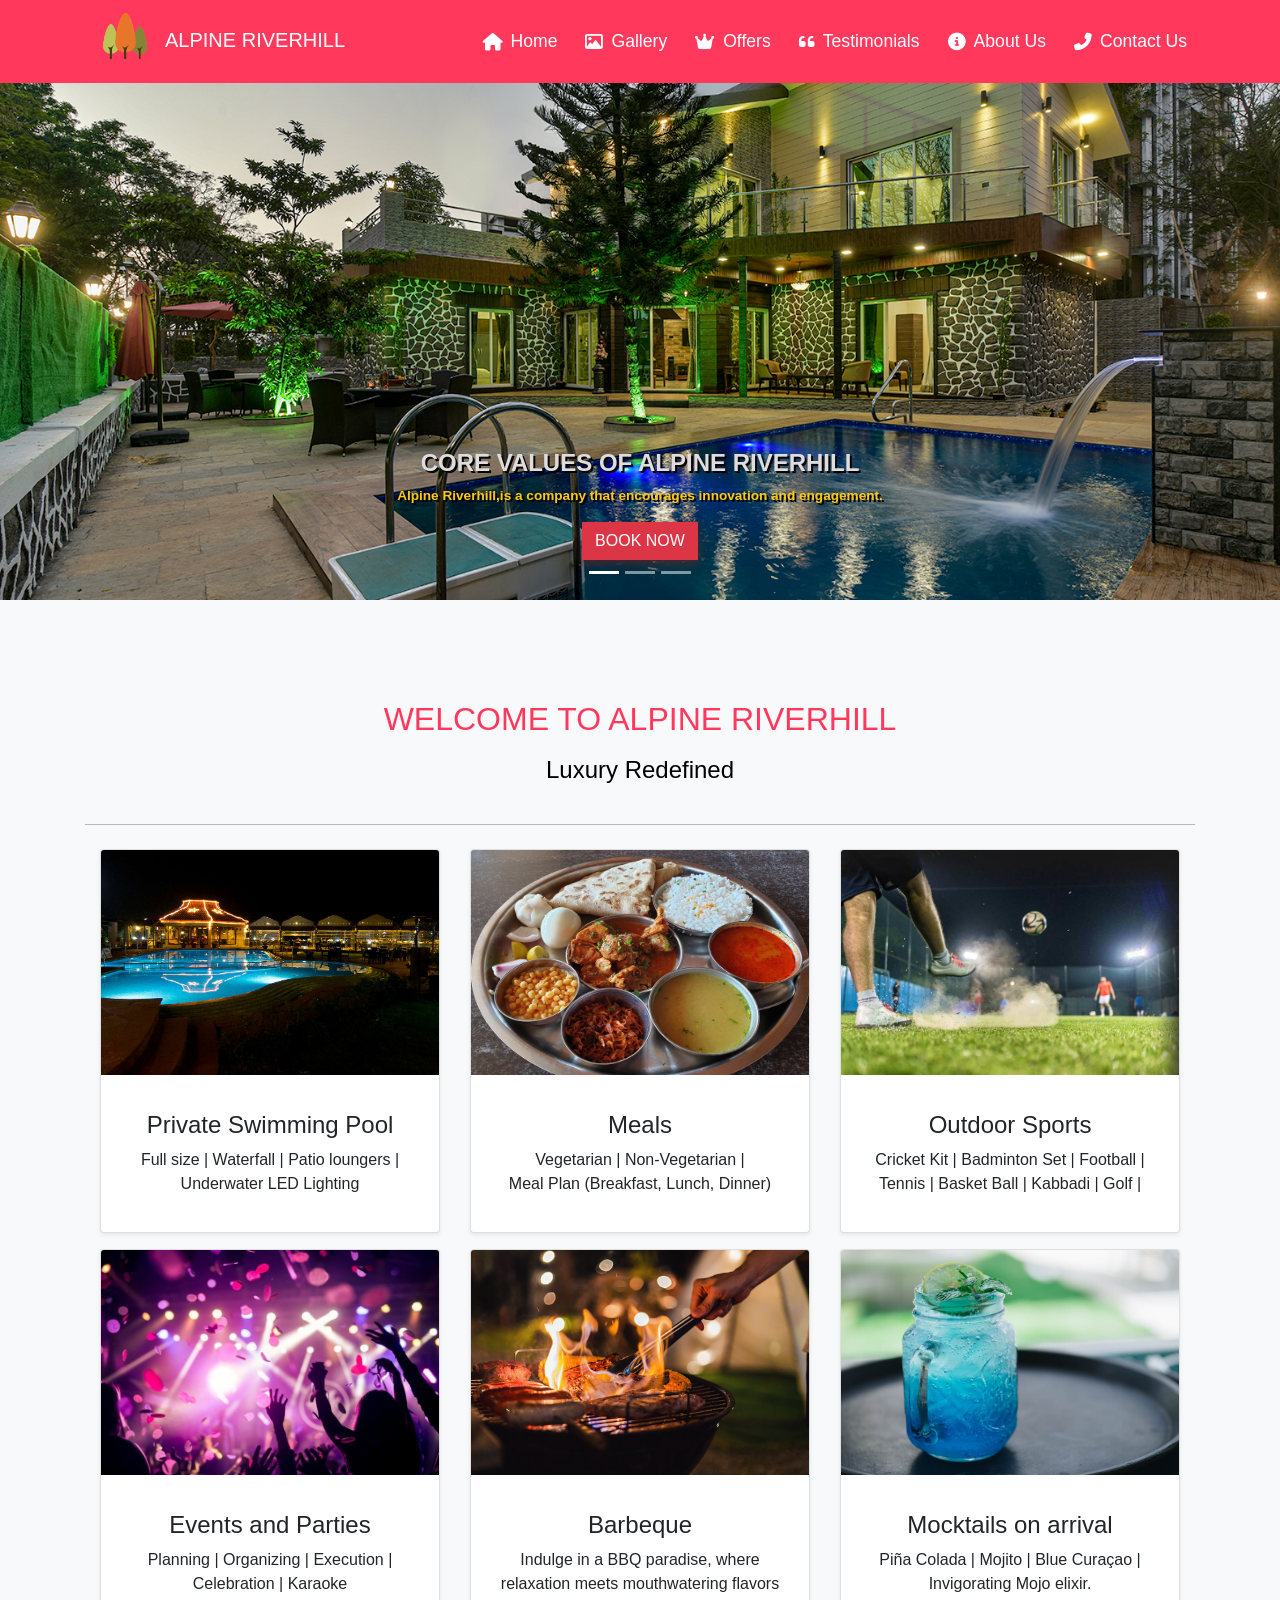
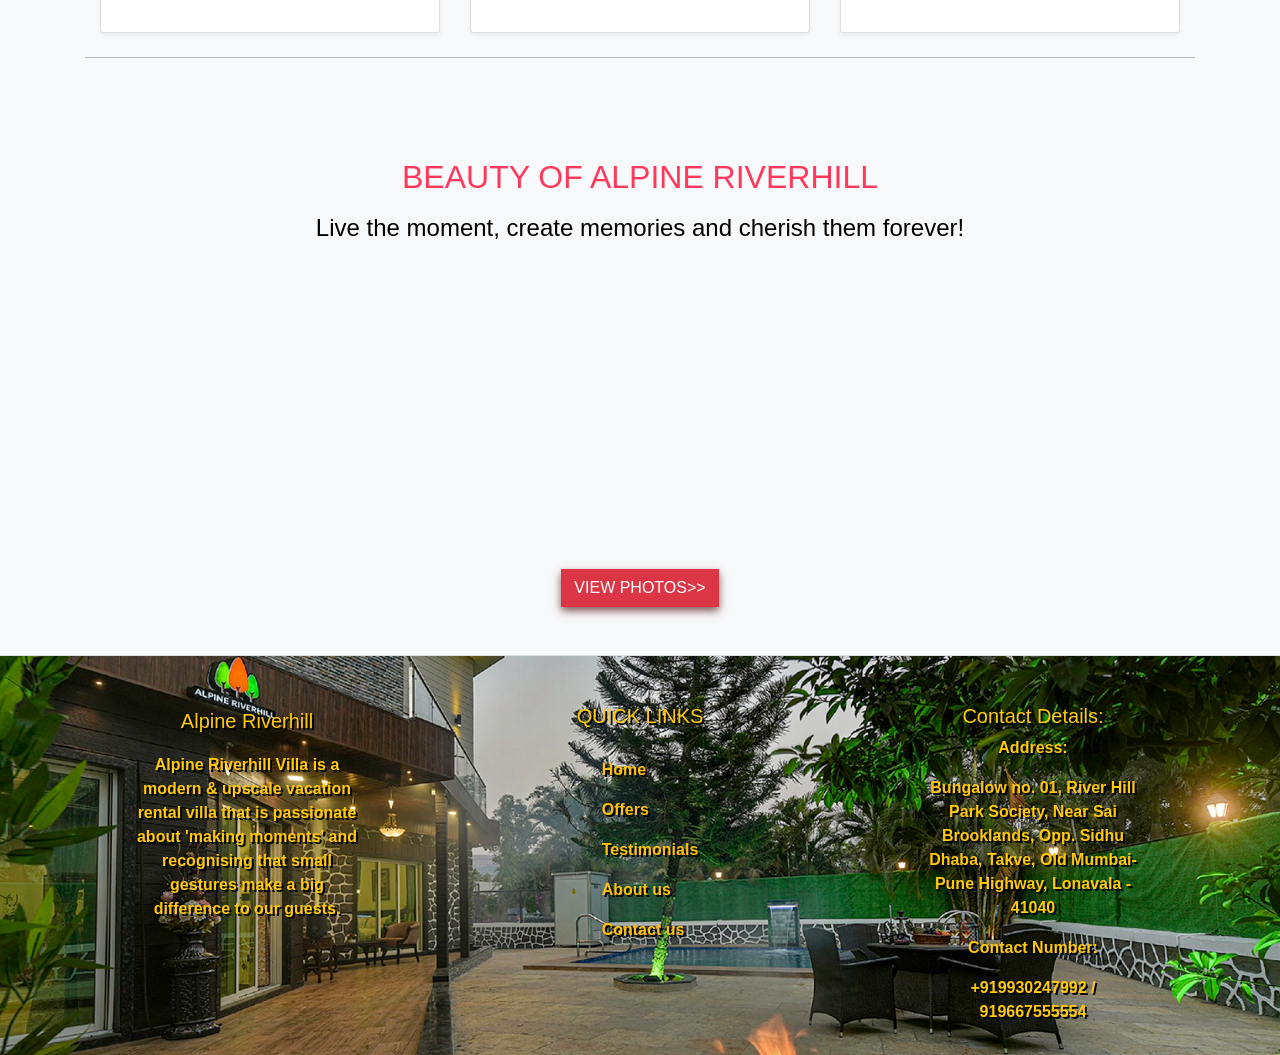
<file: Hertzsoft/html pages/index.html>
<!DOCTYPE html>
<html lang="en">
<head>
    <meta charset="UTF-8">
    <meta http-equiv="X-UA-Compatible" content="IE=edge">
    <meta name="viewport" content="width=device-width, initial-scale=1.0">
    <title>Alpine Riverhill - 6 Bedroom Luxary Villa</title>
    <link rel="shortcut icon" href="../assets/main-logo.png" type="image/x-icon">
    <link rel="stylesheet" href="https://cdnjs.cloudflare.com/ajax/libs/font-awesome/6.4.0/css/all.min.css" integrity="sha512-iecdLmaskl7CVkqkXNQ/ZH/XLlvWZOJyj7Yy7tcenmpD1ypASozpmT/E0iPtmFIB46ZmdtAc9eNBvH0H/ZpiBw==" crossorigin="anonymous" referrerpolicy="no-referrer" />
    <link href="https://cdn.jsdelivr.net/npm/bootstrap@5.3.0/dist/css/bootstrap.min.css" rel="stylesheet" integrity="sha384-9ndCyUaIbzAi2FUVXJi0CjmCapSmO7SnpJef0486qhLnuZ2cdeRhO02iuK6FUUVM" crossorigin="anonymous">
    <link rel="stylesheet" href="https://stackpath.bootstrapcdn.com/bootstrap/4.5.2/css/bootstrap.min.css">
    <link rel="stylesheet" href="../css pages/style.css">
</head>
<body style="display: flex; flex-direction: column;"
class="d-flex h-100 text-center text-bg-light">
    <nav class="navbar navbar-expand-lg bg-body-danger fixed-top" id="navbar">
        <div class="container">
            <a style = "color: white;" class="navbar-brand " href="index.html"><img width = 80px src="../assets/main-logo.png" alt="main-logo">ALPINE RIVERHILL</a>
          <button class="navbar-toggler" type="button" data-bs-toggle="collapse" data-bs-target="#navbarNav" aria-controls="navbarNav" aria-expanded="false" aria-label="Toggle navigation">
            <span  class="navbar-toggler-icon"><i style = "color:white;" class="fa-solid fa-bars"></i></span>
          </button>
          <div class="collapse navbar-collapse" id="navbarNav">
            <ul class="navbar-nav ">
                <li  class="nav-item">
                <i style = "color: white;" class="fa-solid fa-house"></i>
                <a style = "color: white;" class="nav-link active " aria-current="page" href="index.html">Home</a>
              </li>
              <li class="nav-item">
                <i style = "color: white;" class="fa-regular fa-image"></i>
                <a style = "color: white;" class="nav-link active " aria-current="page" href="photo.html">Gallery</a>
              </li>
              <li class="nav-item">
                <i style = "color: white;" class="fa-solid fa-crown"></i>
                <a style = "color: white;" class="nav-link active"  href="offers.html">Offers</a>
              </li>
              <li class="nav-item">
                <i style = "color: white;" class="fa-solid fa-quote-left"></i>
                <a style = "color: white;" class="nav-link active"  href="testimonial.html">Testimonials</a>
              </li>
              <li class="nav-item">
                <i style = "color: white;" class="fa-solid fa-circle-info"></i>
                <a style = "color: white;" class="nav-link active"  href="about.html">About Us</a>
              </li>
              <li class="nav-item">
                <i style = "color: white;" class="fa-solid fa-phone-flip"></i>
                <a style = "color: white;" class="nav-link active"  href="contact.html">Contact Us</a>
              </li>
            </ul>
          </div>
        </div>
      </nav>
      <main>
        <section>
          <div class="wrapper">
            <div id="carousel-slider" class="carousel slide carousel-fade" data-ride="carousel" data-interval="2000">
                <!--Indicators-->
                <ol class="carousel-indicators">
                  <li data-target="#carousel-slider" data-slide-to="0" class="active"></li>
                  <li data-target="#carousel-slider" data-slide-to="1"></li>
                  <li data-target="#carousel-slider" data-slide-to="2"></li>
                </ol>
                <!--Indicators-->
                <!--Slides-->
                <div class="carousel-inner" role="listbox">
                  <!--First slide-->
                  <div class="carousel-item active">
                    <img class="d-block w-100" src="../assets/asset1.jpg" alt="First slide">
                    <div class="carousel-caption">
                        <div class="caption-content">
                            <h4 style = "color:rgb(225, 220, 220); text-shadow: 2px 2px rgb(5, 5, 5);font-weight:600;">CORE VALUES OF ALPINE RIVERHILL</h4>
                            <p
                            style="font-size: 0.85rem; font-weight: 700; color: #ffc908; text-shadow: 2px 2px black;"
                            class="lead"
                            >
                            Alpine Riverhill,is a company that encourages innovation and engagement.
                            </p>
                            <a href="contact.html" class="btn btn-danger btn-rectangular btn-shadow rounded-0">
                               BOOK NOW
                              </a>
                          </div>
                    </div>
                  </div>
                  <!--/First slide-->
                  <!--Second slide-->
                  <div class="carousel-item">
                    <img class="d-block w-100" src="../assets/asset2.jpg" alt="second slide">
                    <div class="carousel-caption">
                        <div class="caption-content">
                            <h4 style = "color:rgb(225, 220, 220); text-shadow: 2px 2px rgb(5, 5, 5);font-weight:700;">Minimizing Waste</h4>
                            <p
                            style="font-size: 0.85rem; font-weight: 600; color: #ffc908; text-shadow: 2px 2px black;"
                            class="lead"
                            >
                            At Alpine Riverhill, we constantly endeavour to adopt practices that reduce wastage<br>by dispensing with non-value-added activities.
                            </p>
                            <a href="contact.html" class="btn btn-danger btn-rectangular btn-shadow rounded-0">
                                BOOK NOW
                               </a>
                          </div>
                    </div>
                  </div>
                  <!--/Second slide-->
                  <!--Third slide-->
                  <div class="carousel-item">
                    <img class="d-block w-100" src="../assets/asset3.jpg" alt="Third slide">
                    <div class="carousel-caption">
                        <div class="caption-content">
                            <h4 style = "color:rgb(225, 220, 220); text-shadow: 2px 2px rgb(5, 5, 5);font-weight:600;">Honesty and Integrity</h3>
                            <p
                            style="font-size: 0.85rem; font-weight: 700; color: #ffc908; text-shadow: 2px 2px black;"
                            class="lead"
                            >
                            We always maintain the highest standards of fairness and transparency<br>in all our dealings.
                            </p>
                            <a href="contact.html" class="btn btn-danger btn-rectangular btn-shadow rounded-0">
                                BOOK NOW
                               </a>
                          </div>
                    </div>
                  </div>
                  <!--/Third slide-->
                </div>
              </div>
          </div>
              
        </section>
        <div class="container">
            <div  class="welcome-text">
                <h2>WELCOME TO ALPINE RIVERHILL</h2>
                <h3 id = "black">Luxury Redefined</h3>
              </div>
              <hr class="my-4">
              <div  class="second-carousel">
                <div class="container">
                <div class="row row-cols-1 row-cols-sm-2 row-cols-md-3 g-3">
                    <div class="col">
                      <div class="card shadow-sm">
                        <img  class="bd-placeholder-img card-img-top" width="100%" height="225" src="../assets/card-asset1.jpg" alt="swimming pool">
                        <div class="card-body">
                          <p class="card-text"><h4>Private Swimming Pool</h4>Full size | Waterfall | Patio loungers | Underwater LED Lighting</p>
                          <div class="d-flex justify-content-between align-items-center">
                          </div>
                        </div>
                      </div>
                    </div>
                    <div class="col">
                      <div class="card shadow-sm">
                        <img  class="bd-placeholder-img card-img-top" width="100%" height="225" src="../assets/card-asset2.jpg" alt="Meal">
                        <div class="card-body">
                          <p class="card-text"><h4>Meals</h4>Vegetarian | Non-Vegetarian |<br> Meal Plan (Breakfast, Lunch, Dinner)</p>
                          <div class="d-flex justify-content-between align-items-center">
                          </div>
                        </div>
                      </div>
                    </div>
                    <div class="col">
                      <div class="card shadow-sm">
                        <img  class="bd-placeholder-img card-img-top" width="100%" height="225" src="../assets/card-asset3.jpg"  alt="Sports">
                        <div class="card-body">
                          <p class="card-text"><h4>Outdoor Sports</h4>Cricket Kit | Badminton Set | Football | Tennis | Basket Ball | Kabbadi | Golf |</p>
                          <div class="d-flex justify-content-between align-items-center">
                          </div>
                        </div>
                      </div>
                    </div>
                    <div class="col">
                      <div class="card shadow-sm">
                        <img  class="bd-placeholder-img card-img-top" width="100%" height="225" src="../assets/card-asset4.jpg" alt="Parties">
                        <div class="card-body">
                          <p class="card-text"><h4>Events and Parties</h4>Planning | Organizing | Execution | Celebration | Karaoke </p>
                          <div class="d-flex justify-content-between align-items-center">
                          </div>
                        </div>
                      </div>
                    </div>
                    <div class="col">
                      <div class="card shadow-sm">
                        <img  class="bd-placeholder-img card-img-top" width="100%" height="225" src="../assets/card-asset5.jpg" alt="Barbeque">
                        <div class="card-body">
                          <p class="card-text"><h4>Barbeque</h4>Indulge in a BBQ paradise, where relaxation meets mouthwatering flavors</p>
                          <div class="d-flex justify-content-between align-items-center">
                          </div>
                        </div>
                      </div>
                    </div>
            
                    
                    <div class="col">
                      <div class="card shadow-sm">
                        <img  class="bd-placeholder-img card-img-top" width="100%" height="225" src="../assets/card-asset6.jpg" alt="Mocktails">
                        <div class="card-body">
                          <p class="card-text"><h4>Mocktails on arrival</h4>Piña Colada | Mojito | Blue Curaçao | Invigorating Mojo elixir.</p>
                          <div class="d-flex justify-content-between align-items-center">
                          </div>
                        </div>
                      </div>
                    </div>
                  </div>
                </div>
              </div>
              <hr class="my-4">
              <div  class="welcome-text">
                <h2>BEAUTY OF ALPINE RIVERHILL</h2>
                <h3 id = "black">Live the moment, create memories and cherish them forever!</h3>
                </div>
      
              <div class="container">
                <div class="row justify-content-center align-items-center mb-3">
                  <div class="col-sm-6 col-md-6 col-lg-6 custom-column">
                    <div class="embed-responsive embed-responsive-16by9">
                      <iframe class="embed-responsive-item custom-iframe" src="https://www.youtube.com/embed/SEadiIzqr_E" allowfullscreen></iframe>
                    </div>
                  </div>
                </div>
              </div>
            
            <a href="photo.html" class="btn btn-danger btn-rectangular btn-shadow rounded-0">
                VIEW PHOTOS>>
              </a>
              
        </div>
      </main>
      <footer class="row row-cols-1 row-cols-sm-2 row-cols-md-5 py-5 my-5 border-top">
        <div  style = "
        text-align: center;" class="col mb-3">
          <h5 style="margin-bottom: 20px; margin-top: 5px;" >Alpine Riverhill</h5>
          <p class="text-body-warning">Alpine Riverhill Villa is a modern & upscale vacation rental villa that is passionate about 'making moments' and recognising that small gestures make a big difference to our guests.</p>
        </div>
        <div  style = "display: flex;
        flex-direction: column; align-items:center;" class="col mb-3">
          <h5 style = "margin-bottom: 10px; margin-bottom: 30px;">QUICK LINKS</h5>
          <ul class="nav flex-column">
            <li  class="nav-item mb-3"><a href="index.html" class="nav-link p-0 text-warning link-light">Home</a></li>
            <li class="nav-item mb-3"><a href="offers.html" class="nav-link p-0 text-warning link-light">Offers</a></li>
            <li class="nav-item mb-3"><a href="testimonial.html" class="nav-link p-0 text-warning link-light">Testimonials</a></li>
            <li class="nav-item mb-3"><a href="about.html" class="nav-link p-0 text-warning link-light">About us</a></li>
            <li class="nav-item mb-3"><a href="contact.html" class="nav-link p-0 text-warning link-light">Contact us</a></li>
          </ul>
        </div>
    
        <div  style = "text-align: center;"class="col mb-3">
          <h5>Contact Details:</h5>
          <p>Address:</p>
          <p>Bungalow no. 01, River Hill Park Society, Near Sai Brooklands, Opp. Sidhu Dhaba, Takve, Old Mumbai-Pune Highway, Lonavala - 41040</p>
          <p>Contact Number:</p>
          <p><a style = "text-decoration: none; color: #ffc908;"href="tel:+917775094468">+919930247992 </a><a style = "text-decoration: none; color: #ffc908;"href="tel:+917775094468">/ 919667555554</a></p>
        </div>
        </footer>
    <script src="https://cdn.jsdelivr.net/npm/bootstrap@5.3.0/dist/js/bootstrap.bundle.min.js" integrity="sha384-geWF76RCwLtnZ8qwWowPQNguL3RmwHVBC9FhGdlKrxdiJJigb/j/68SIy3Te4Bkz" crossorigin="anonymous"></script>
    <script src="https://code.jquery.com/jquery-3.5.1.slim.min.js"></script>
    <script src="https://stackpath.bootstrapcdn.com/bootstrap/4.5.2/js/bootstrap.min.js"></script>
    <script src="../some js/nav.js"></script>
    <script src="https://cdnjs.cloudflare.com/ajax/libs/jquery/3.3.1/jquery.min.js"></script>
    <script src="https://cdnjs.cloudflare.com/ajax/libs/popper.js/1.14.0/umd/popper.min.js"></script>
    <script src="https://stackpath.bootstrapcdn.com/bootstrap/4.1.0/js/bootstrap.min.js"></script>
    </body>
</html>
</file>
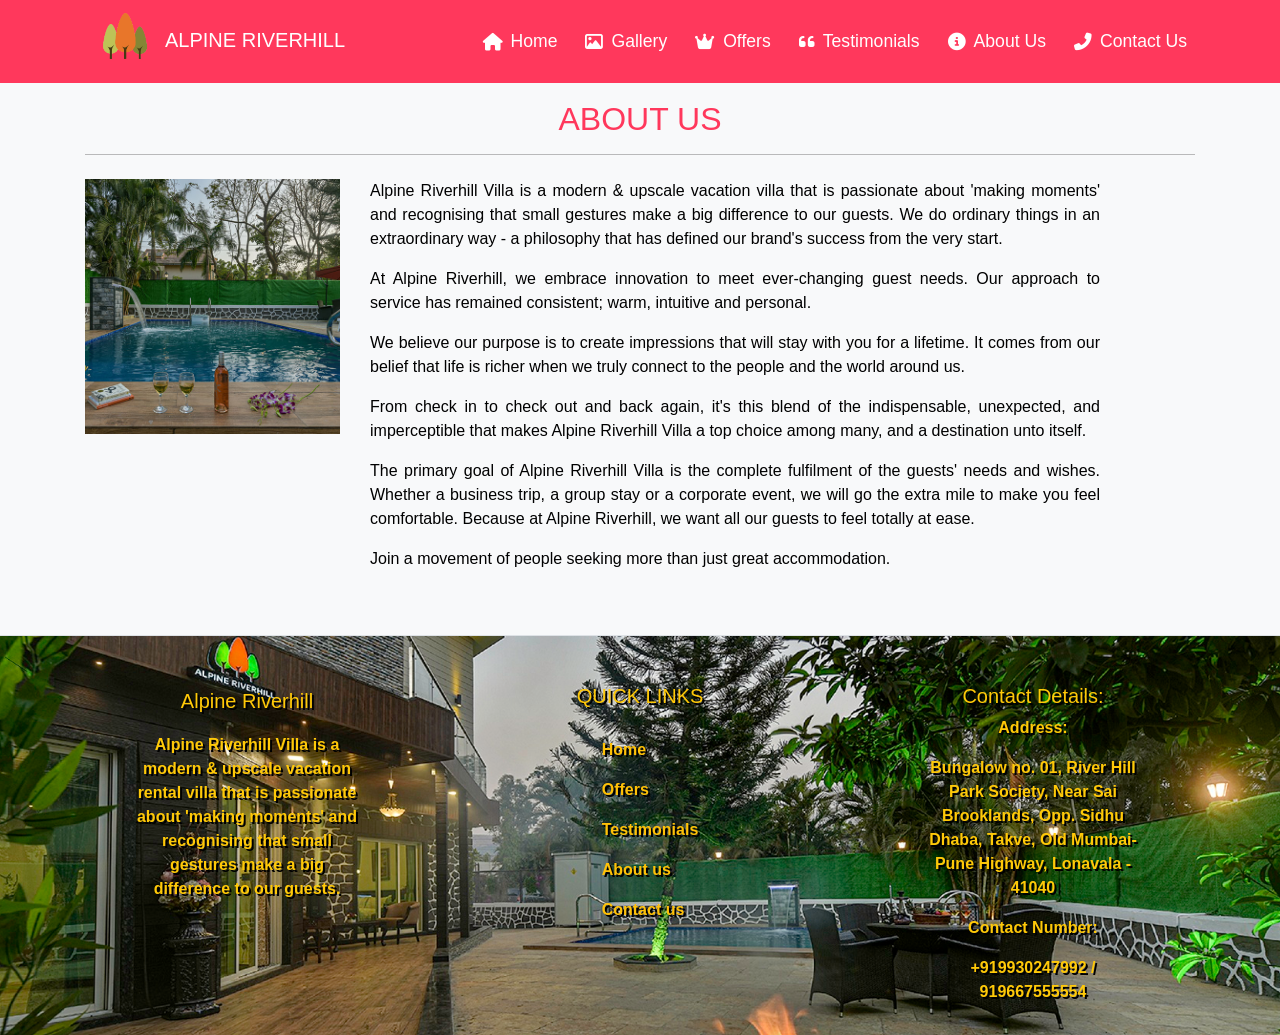
<file: Hertzsoft/html pages/about.html>
<!DOCTYPE html>
<html lang="en">
<head>
    <meta charset="UTF-8">
    <meta http-equiv="X-UA-Compatible" content="IE=edge">
    <meta name="viewport" content="width=device-width, initial-scale=1.0">
    <title>About: Alpine Riverhill - Luxary Villa</title>
    <link rel="shortcut icon" href="../assets/main-logo.png" type="image/x-icon">
    <link rel="stylesheet" href="https://cdnjs.cloudflare.com/ajax/libs/font-awesome/6.4.0/css/all.min.css" integrity="sha512-iecdLmaskl7CVkqkXNQ/ZH/XLlvWZOJyj7Yy7tcenmpD1ypASozpmT/E0iPtmFIB46ZmdtAc9eNBvH0H/ZpiBw==" crossorigin="anonymous" referrerpolicy="no-referrer" />
    <link href="https://cdn.jsdelivr.net/npm/bootstrap@5.3.0/dist/css/bootstrap.min.css" rel="stylesheet" integrity="sha384-9ndCyUaIbzAi2FUVXJi0CjmCapSmO7SnpJef0486qhLnuZ2cdeRhO02iuK6FUUVM" crossorigin="anonymous">
    <link rel="stylesheet" href="https://stackpath.bootstrapcdn.com/bootstrap/4.5.2/css/bootstrap.min.css">
    <link rel="stylesheet" href="../css pages/style.css">
</head>
<body style="display: flex; flex-direction: column;"
class="d-flex h-100 text-center text-bg-light">
    <nav class="navbar navbar-expand-lg bg-body-danger fixed-top" id="navbar">
        <div class="container">
            <a style = "color: white;" class="navbar-brand " href="index.html"><img width = 80px src="../assets/main-logo.png" alt="">ALPINE RIVERHILL</a>
          <button class="navbar-toggler" type="button" data-bs-toggle="collapse" data-bs-target="#navbarNav" aria-controls="navbarNav" aria-expanded="false" aria-label="Toggle navigation">
            <span  class="navbar-toggler-icon"><i style = "color:white;" class="fa-solid fa-bars"></i></span>
          </button>
          <div class="collapse navbar-collapse" id="navbarNav">
            <ul class="navbar-nav ">
                <li  class="nav-item">
                <i style = "color: white;" class="fa-solid fa-house"></i>
                <a style = "color: white;" class="nav-link active " aria-current="page" href="index.html">Home</a>
              </li>
              <li class="nav-item">
                <i style = "color: white;" class="fa-regular fa-image"></i>
                <a style = "color: white;" class="nav-link active " aria-current="page" href="photo.html">Gallery</a>
              </li>
              <li class="nav-item">
                <i style = "color: white;" class="fa-solid fa-crown"></i>
                <a style = "color: white;" class="nav-link active"  href="offers.html">Offers</a>
              </li>
              <li class="nav-item">
                <i style = "color: white;" class="fa-solid fa-quote-left"></i>
                <a style = "color: white;" class="nav-link active"  href="testimonial.html">Testimonials</a>
              </li>
              <li class="nav-item">
                <i style = "color: white;" class="fa-solid fa-circle-info"></i>
                <a style = "color: white;" class="nav-link active"  href="about.html">About Us</a>
              </li>
              <li class="nav-item">
                <i style = "color: white;" class="fa-solid fa-phone-flip"></i>
                <a style = "color: white;" class="nav-link active"  href="contact.html">Contact Us</a>
              </li>
            </ul>
          </div>
        </div>
      </nav>
      <main>

        <div class="container">
            <div style="height:30px;" class="welcome-text">
                <h2>ABOUT US</h2>
              </div>
              <hr class="my-4">
            <div class="row">
              <div class="col-md-6 col-lg-3">
                <img src="../assets/about.jpg" alt="Image" class="img-fluid">
              </div>
              <div class="col-md-8 text-justify">
                
                <p class="text-indent">Alpine Riverhill Villa is a modern & upscale vacation villa that is passionate about 'making moments' and recognising that small gestures make a big difference to our guests. We do ordinary things in an extraordinary way - a philosophy that has defined our brand's success from the very start.</p>
                <p class="text-indent">At Alpine Riverhill, we embrace innovation to meet ever-changing guest needs. Our approach to service has remained consistent; warm, intuitive and personal.</p>
                <p class="text-indent">We believe our purpose is to create impressions that will stay with you for a lifetime. It comes from our belief that life is richer when we truly connect to the people and the world around us.</p>
                <p class="text-indent">From check in to check out and back again, it's this blend of the indispensable, unexpected, and imperceptible that makes Alpine Riverhill Villa a top choice among many, and a destination unto itself.</p>
                <p class="text-indent">The primary goal of Alpine Riverhill Villa is the complete fulfilment of the guests' needs and wishes. Whether a business trip, a group stay or a corporate event, we will go the extra mile to make you feel comfortable. Because at Alpine Riverhill, we want all our guests to feel totally at ease.</p>
                <p class="text-indent">Join a movement of people seeking more than just great accommodation.</p>
              </div>
            </div>
          </div>
          
      </main>
      <footer class="row row-cols-1 row-cols-sm-2 row-cols-md-5 py-5 my-5 border-top">
        <div  style = "
        text-align: center;" class="col mb-3">
          <h5 style="margin-bottom: 20px; margin-top: 5px;" >Alpine Riverhill</h5>
          <p class="text-body-warning">Alpine Riverhill Villa is a modern & upscale vacation rental villa that is passionate about 'making moments' and recognising that small gestures make a big difference to our guests.</p>
        </div>
        <div  style = "display: flex;
        flex-direction: column; align-items:center;" class="col mb-3">
          <h5 style = "margin-bottom: 10px; margin-bottom: 30px;">QUICK LINKS</h5>
          <ul class="nav flex-column">
            <li  class="nav-item mb-3"><a href="index.html" class="nav-link p-0 text-warning link-light">Home</a></li>
            <li class="nav-item mb-3"><a href="offers.html" class="nav-link p-0 text-warning link-light">Offers</a></li>
            <li class="nav-item mb-3"><a href="testimonial.html" class="nav-link p-0 text-warning link-light">Testimonials</a></li>
            <li class="nav-item mb-3"><a href="about.html" class="nav-link p-0 text-warning link-light">About us</a></li>
            <li class="nav-item mb-3"><a href="contact.html" class="nav-link p-0 text-warning link-light">Contact us</a></li>
          </ul>
        </div>
    
        <div  style = "text-align: center;"class="col mb-3">
          <h5>Contact Details:</h5>
          <p>Address:</p>
          <p>Bungalow no. 01, River Hill Park Society, Near Sai Brooklands, Opp. Sidhu Dhaba, Takve, Old Mumbai-Pune Highway, Lonavala - 41040</p>
          <p>Contact Number:</p>
          <p><a style = "text-decoration: none; color: #ffc908;"href="tel:+917775094468">+919930247992 </a><a style = "text-decoration: none; color: #ffc908;"href="tel:+917775094468">/ 919667555554</a></p>
        </div>
        </footer>
    <script src="https://cdn.jsdelivr.net/npm/bootstrap@5.3.0/dist/js/bootstrap.bundle.min.js" integrity="sha384-geWF76RCwLtnZ8qwWowPQNguL3RmwHVBC9FhGdlKrxdiJJigb/j/68SIy3Te4Bkz" crossorigin="anonymous"></script>
    <script src="https://code.jquery.com/jquery-3.5.1.slim.min.js"></script>
    <script src="https://stackpath.bootstrapcdn.com/bootstrap/4.5.2/js/bootstrap.min.js"></script>
    <script src="../some js/nav.js"></script>
</body>
</html>
</file>
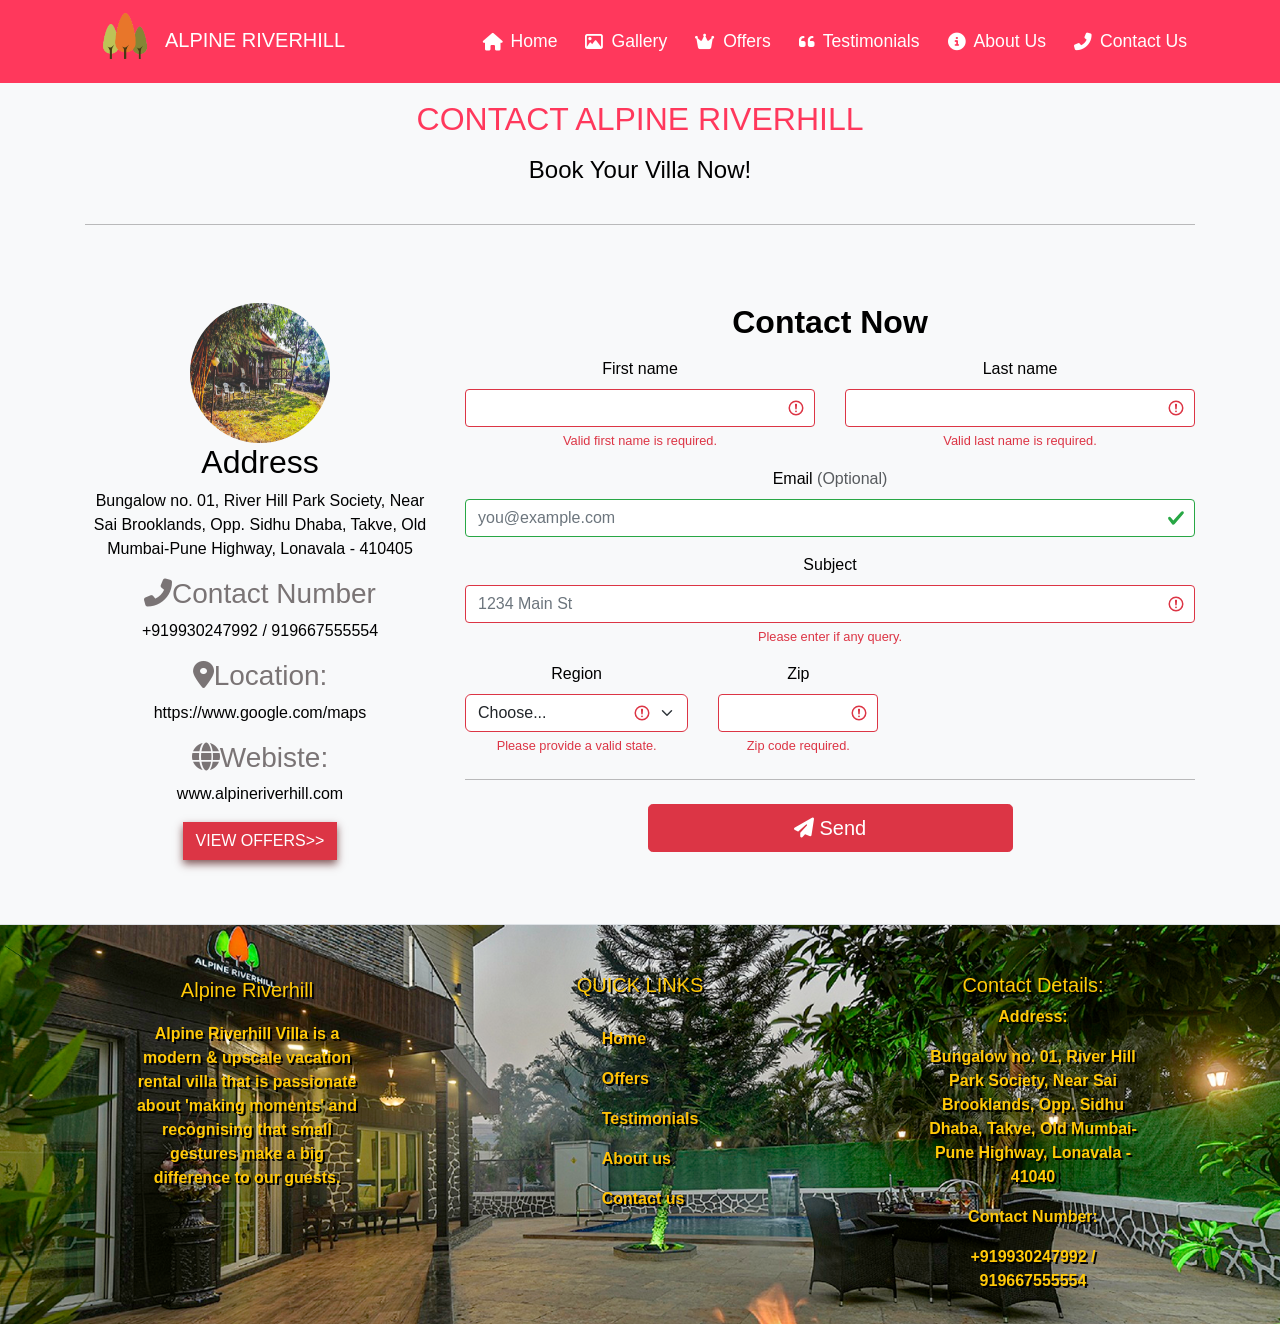
<file: Hertzsoft/html pages/contact.html>
<!DOCTYPE html>
<html lang="en">
<head>
    <meta charset="UTF-8">
    <meta http-equiv="X-UA-Compatible" content="IE=edge">
    <meta name="viewport" content="width=device-width, initial-scale=1.0">
    <title>Contact: Alpine Riverhill - Luxary Villa</title>
    <link rel="shortcut icon" href="../assets/main-logo.png" type="image/x-icon">
    <link rel="stylesheet" href="https://cdnjs.cloudflare.com/ajax/libs/font-awesome/6.4.0/css/all.min.css" integrity="sha512-iecdLmaskl7CVkqkXNQ/ZH/XLlvWZOJyj7Yy7tcenmpD1ypASozpmT/E0iPtmFIB46ZmdtAc9eNBvH0H/ZpiBw==" crossorigin="anonymous" referrerpolicy="no-referrer" />
    <link href="https://cdn.jsdelivr.net/npm/bootstrap@5.3.0/dist/css/bootstrap.min.css" rel="stylesheet" integrity="sha384-9ndCyUaIbzAi2FUVXJi0CjmCapSmO7SnpJef0486qhLnuZ2cdeRhO02iuK6FUUVM" crossorigin="anonymous">
    <link rel="stylesheet" href="https://stackpath.bootstrapcdn.com/bootstrap/4.5.2/css/bootstrap.min.css">
    <link rel="stylesheet" href="../css pages/style.css">
</head>
<body style="display: flex; flex-direction: column;"
class="d-flex h-100 text-center text-bg-light">
    <nav class="navbar navbar-expand-lg bg-body-danger fixed-top" id="navbar">
        <div class="container">
            <a style = "color: white;" class="navbar-brand " href="index.html"><img width = 80px src="../assets/main-logo.png" alt="main-logo">ALPINE RIVERHILL</a>
          <button class="navbar-toggler" type="button" data-bs-toggle="collapse" data-bs-target="#navbarNav" aria-controls="navbarNav" aria-expanded="false" aria-label="Toggle navigation">
            <span  class="navbar-toggler-icon"><i style = "color:white;" class="fa-solid fa-bars"></i></span>
          </button>
          <div class="collapse navbar-collapse" id="navbarNav">
            <ul class="navbar-nav ">
                <li  class="nav-item">
                <i style = "color: white;" class="fa-solid fa-house"></i>
                <a style = "color: white;" class="nav-link active " aria-current="page" href="index.html">Home</a>
              </li>
              <li class="nav-item">
                <i style = "color: white;" class="fa-regular fa-image"></i>
                <a style = "color: white;" class="nav-link active " aria-current="page" href="photo.html">Gallery</a>
              </li>
              <li class="nav-item">
                <i style = "color: white;" class="fa-solid fa-crown"></i>
                <a style = "color: white;" class="nav-link active"  href="offers.html">Offers</a>
              </li>
              <li class="nav-item">
                <i style = "color: white;" class="fa-solid fa-quote-left"></i>
                <a style = "color: white;" class="nav-link active"  href="testimonial.html">Testimonials</a>
              </li>
              <li class="nav-item">
                <i style = "color: white;" class="fa-solid fa-circle-info"></i>
                <a style = "color: white;" class="nav-link active"  href="about.html">About Us</a>
              </li>
              <li class="nav-item">
                <i style = "color: white;" class="fa-solid fa-phone-flip"></i>
                <a style = "color: white;" class="nav-link active"  href="contact.html">Contact Us</a>
              </li>
            </ul>
          </div>
        </div>
      </nav>
    <main>
        <div class="container">
            <div  class="welcome-text">
                <h2>CONTACT ALPINE RIVERHILL</h2>
                <h3 id = "black">Book Your Villa Now!</h3>
              </div>
              <hr class="my-4">
        <div style="margin-top: 30px;" class="row g-5">
            
            <div class="col-lg-4">
                <img class="bd-placeholder-img rounded-circle" width="140" height="140" src="../assets/contact-img.jpg" alt="contact-asset">
                <h2 class="fw-normal">Address</h2>
                <p>Bungalow no. 01, River Hill Park Society, Near Sai Brooklands, Opp. Sidhu Dhaba, Takve, Old Mumbai-Pune Highway, Lonavala - 410405</p>
               
                <h3 style ="color:#7a7475;"  class="fw-normal"><i class="fa-solid fa-phone-flip"></i>Contact Number</h3>
                <p><a style="text-decoration:none; color: black;" href="tel:+917775094468">+919930247992 </a><a style="text-decoration:none; color: black;" href="tel:+917775094468">/ 919667555554</a></p>
                <h3 style ="color:#7a7475;" class="fw-normal"><i class="fa-solid fa-location-dot"></i>Location:</h3>
                <p><a style="text-decoration:none; color: black;" target="_blank" href="https://www.google.com/maps/place/Alpine+Riverhill+Villa,+Lonavala+(6+BHK)/@18.763911,73.500784,17z/data=!4m9!3m8!1s0x3bc2ab505efdc4ed:0x1a6a32d5a25efa9b!5m2!4m1!1i2!8m2!3d18.7636468!4d73.5007415!16s%2Fg%2F11fr9n3wdj?hl=en&entry=ttu">https://www.google.com/maps</a></p>
                <h3 style ="color:#7a7475;" class="fw-normal"><i class="fa-solid fa-globe"></i>Webiste:</h3>
                <p><a style="text-decoration:none; color: black;" target="_blank" href="https://www.alpineriverhill.com/index">www.alpineriverhill.com</a></p>
                <p>   <a href="offers.html" class="btn btn-danger btn-rectangular btn-shadow rounded-0">
                  VIEW OFFERS>>
                </a></p>
              </div>
            <div class="col-md-7 col-lg-8">
              <h2 style = "font-weight:600;"class="mb-3">Contact Now</h2>
              <form class="needs-validation was-validated" novalidate="">
                <div class="row g-3">
                  <div class="col-sm-6">
                    <label for="firstName" class="form-label">First name</label>
                    <input type="text" class="form-control" id="firstName" placeholder="" value="" required="">
                    <div class="invalid-feedback">
                      Valid first name is required.
                    </div>
                  </div>
      
                  <div class="col-sm-6">
                    <label for="lastName" class="form-label">Last name</label>
                    <input type="text" class="form-control" id="lastName" placeholder="" value="" required="">
                    <div class="invalid-feedback">
                      Valid last name is required.
                    </div>
                  </div>
      
      
                  <div class="col-12">
                    <label for="email" class="form-label">Email <span class="text-body-secondary">(Optional)</span></label>
                    <input type="email" class="form-control" id="email" placeholder="you@example.com" data-temp-mail-org="0">
                    <div class="invalid-feedback">
                      Please enter a valid email address for shipping updates.
                    </div>
                  </div>
      
                  <div class="col-12">
                    <label for="address" class="form-label">Subject</label>
                    <input type="text" class="form-control" id="address" placeholder="1234 Main St" required="">
                    <div class="invalid-feedback">
                      Please enter if any query.
                    </div>
                  </div>
      
                
      
                  <div class="col-md-4">
                    <label for="state" class="form-label">Region</label>
                    <select class="form-select" id="state" required="">
                      <option value="">Choose...</option>
                      <option>Mumbai</option>
                      <option>Pune</option>
                      <option>Nashik</option>
                      <option>Nagpur</option>
                      <option>Amravti</option>
                    </select>
                    <div class="invalid-feedback">
                      Please provide a valid state.
                    </div>
                  </div>
      
                  <div class="col-md-3">
                    <label for="zip" class="form-label">Zip</label>
                    <input type="text" class="form-control" id="zip" placeholder="" required="">
                    <div class="invalid-feedback">
                      Zip code required.
                    </div>
                  </div>
                </div>
      
                <hr class="my-4">
    
      
                <button onclick="msg();" style = "text-align:center;" class="w-50 btn btn-danger btn-lg" type="submit"><i class="fa-solid fa-paper-plane"></i> Send</button>
              </form>
            </div>
          </div>
        </div>
    </main>
<footer class="row row-cols-1 row-cols-sm-2 row-cols-md-5 py-5 my-5 border-top">
    <div  style = "
    text-align: center;" class="col mb-3">
      <h5 style="margin-bottom: 20px; margin-top: 5px;" >Alpine Riverhill</h5>
      <p class="text-body-warning">Alpine Riverhill Villa is a modern & upscale vacation rental villa that is passionate about 'making moments' and recognising that small gestures make a big difference to our guests.</p>
    </div>
    <div  style = "display: flex;
    flex-direction: column; align-items:center;" class="col mb-3">
      <h5 style = "margin-bottom: 10px; margin-bottom: 30px;">QUICK LINKS</h5>
      <ul class="nav flex-column">
        <li  class="nav-item mb-3"><a href="index.html" class="nav-link p-0 text-warning link-light">Home</a></li>
        <li class="nav-item mb-3"><a href="offers.html" class="nav-link p-0 text-warning link-light">Offers</a></li>
        <li class="nav-item mb-3"><a href="testimonial.html" class="nav-link p-0 text-warning link-light">Testimonials</a></li>
        <li class="nav-item mb-3"><a href="about.html" class="nav-link p-0 text-warning link-light">About us</a></li>
        <li class="nav-item mb-3"><a href="contact.html" class="nav-link p-0 text-warning link-light">Contact us</a></li>
      </ul>
    </div>

    <div  style = "text-align: center;"class="col mb-3">
      <h5>Contact Details:</h5>
      <p>Address:</p>
      <p>Bungalow no. 01, River Hill Park Society, Near Sai Brooklands, Opp. Sidhu Dhaba, Takve, Old Mumbai-Pune Highway, Lonavala - 41040</p>
      <p>Contact Number:</p>
      <p><a style = "text-decoration: none; color: #ffc908;"href="tel:+917775094468">+919930247992 </a><a style = "text-decoration: none; color: #ffc908;"href="tel:+917775094468">/ 919667555554</a></p>
    </div>
    </footer>
<script src="https://cdn.jsdelivr.net/npm/bootstrap@5.3.0/dist/js/bootstrap.bundle.min.js" integrity="sha384-geWF76RCwLtnZ8qwWowPQNguL3RmwHVBC9FhGdlKrxdiJJigb/j/68SIy3Te4Bkz" crossorigin="anonymous"></script>
<script src="https://code.jquery.com/jquery-3.5.1.slim.min.js"></script>
<script src="https://stackpath.bootstrapcdn.com/bootstrap/4.5.2/js/bootstrap.min.js"></script>
<script src="../some js/nav.js"></script>
<script src="../some js/script.js"></script>
</body>
</html>
</file>
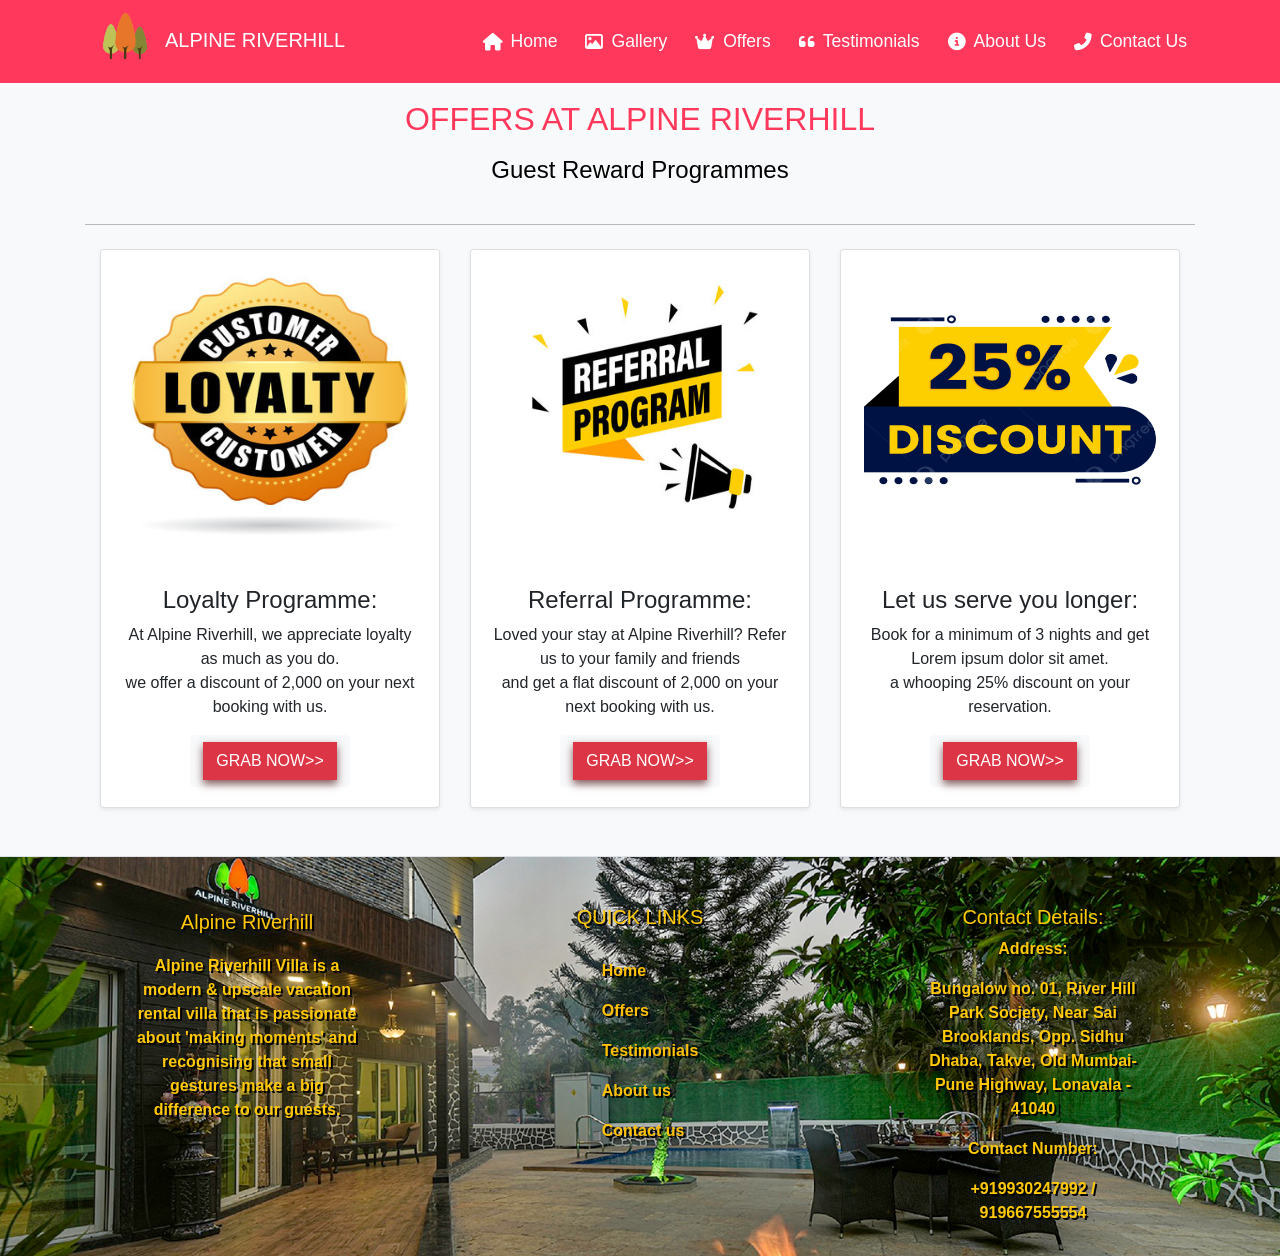
<file: Hertzsoft/html pages/offers.html>
<!DOCTYPE html>
<html lang="en">
<head>
    <meta charset="UTF-8">
    <meta http-equiv="X-UA-Compatible" content="IE=edge">
    <meta name="viewport" content="width=device-width, initial-scale=1.0">
    <title>Offers: Alpine Riverhill - Luxary Villa</title>
    <link rel="shortcut icon" href="../assets/main-logo.png" type="image/x-icon">
    <link rel="stylesheet" href="https://cdnjs.cloudflare.com/ajax/libs/font-awesome/6.4.0/css/all.min.css" integrity="sha512-iecdLmaskl7CVkqkXNQ/ZH/XLlvWZOJyj7Yy7tcenmpD1ypASozpmT/E0iPtmFIB46ZmdtAc9eNBvH0H/ZpiBw==" crossorigin="anonymous" referrerpolicy="no-referrer" />
    <link href="https://cdn.jsdelivr.net/npm/bootstrap@5.3.0/dist/css/bootstrap.min.css" rel="stylesheet" integrity="sha384-9ndCyUaIbzAi2FUVXJi0CjmCapSmO7SnpJef0486qhLnuZ2cdeRhO02iuK6FUUVM" crossorigin="anonymous">
    <link rel="stylesheet" href="https://stackpath.bootstrapcdn.com/bootstrap/4.5.2/css/bootstrap.min.css">
    <link rel="stylesheet" href="../css pages/style.css">
</head>
<body style="display: flex; flex-direction: column;"
class="d-flex h-100 text-center text-bg-light">
    <nav class="navbar navbar-expand-lg bg-body-danger fixed-top" id="navbar">
        <div class="container">
            <a style = "color: white;" class="navbar-brand " href="index.html"><img width = 80px src="../assets/main-logo.png" alt="main-logo">ALPINE RIVERHILL</a>
          <button class="navbar-toggler" type="button" data-bs-toggle="collapse" data-bs-target="#navbarNav" aria-controls="navbarNav" aria-expanded="false" aria-label="Toggle navigation">
            <span  class="navbar-toggler-icon"><i style = "color:white;" class="fa-solid fa-bars"></i></span>
          </button>
          <div class="collapse navbar-collapse" id="navbarNav">
            <ul class="navbar-nav ">
                <li  class="nav-item">
                <i style = "color: white;" class="fa-solid fa-house"></i>
                <a style = "color: white;" class="nav-link active " aria-current="page" href="index.html">Home</a>
              </li>
              <li class="nav-item">
                <i style = "color: white;" class="fa-regular fa-image"></i>
                <a style = "color: white;" class="nav-link active " aria-current="page" href="photo.html">Gallery</a>
              </li>
              <li class="nav-item">
                <i style = "color: white;" class="fa-solid fa-crown"></i>
                <a style = "color: white;" class="nav-link active"  href="offers.html">Offers</a>
              </li>
              <li class="nav-item">
                <i style = "color: white;" class="fa-solid fa-quote-left"></i>
                <a style = "color: white;" class="nav-link active"  href="testimonial.html">Testimonials</a>
              </li>
              <li class="nav-item">
                <i style = "color: white;" class="fa-solid fa-circle-info"></i>
                <a style = "color: white;" class="nav-link active"  href="about.html">About Us</a>
              </li>
              <li class="nav-item">
                <i style = "color: white;" class="fa-solid fa-phone-flip"></i>
                <a style = "color: white;" class="nav-link active"  href="contact.html">Contact Us</a>
              </li>
            </ul>
          </div>
        </div>
      </nav>
      <main>
        <div class="container">
            <div class="welcome-text">
              <h2>OFFERS AT ALPINE RIVERHILL</h2>
              <h3 id = "black">Guest Reward Programmes</h3>
              
            </div>
            <hr class="my-4">
            
            
            <div class="second-carousel">
              <div class="container">
              <div class="row row-cols-1 row-cols-sm-2 row-cols-md-3 g-3">
                  <div class="col">
                    <div class="card shadow-sm">
                      <img  height = "300px" class="bd-placeholder-img card-img-top" width="100%" height="225" src="../assets/offer1.jpg" alt="customer-loyality">
                      <div class="card-body">
                        <p class="card-text"><h4>Loyalty Programme:</h4>At Alpine Riverhill, we appreciate loyalty as much as you do.<br>we offer a discount of 2,000 on your next booking with us.</p>
                        <div class="d-flex justify-content-between align-items-center">
                        </div>
                        <button class="btn btn-light d-inline-flex align-items-center" type="button">
                          <a href="contact.html" class="btn btn-danger btn-rectangular btn-shadow rounded-0">
                            GRAB NOW>>
                          </a>
                      </button>
                      </div>
                    </div>
                  </div>
                  <div class="col">
                    <div class="card shadow-sm">
                      <img  height = "300px" class="bd-placeholder-img card-img-top" width="100%" height="225" src="../assets/offer2.jpg" alt="refferal">
                      <div class="card-body">
                        <p class="card-text"><h4>Referral Programme:</h4>Loved your stay at Alpine Riverhill? Refer us to your family and friends<br>and get a flat discount of 2,000 on your next booking with us.</p>
                        <div class="d-flex justify-content-between align-items-center">
                        </div>
                        <button class="btn btn-light d-inline-flex align-items-center" type="button">
                          <a href="contact.html" class="btn btn-danger btn-rectangular btn-shadow rounded-0">
                            GRAB NOW>>
                          </a>
                        </button>
                      </div>
                    </div>
                  </div>
                  <div class="col">
                    <div class="card shadow-sm">
                      <img  height = "300px" class="bd-placeholder-img card-img-top" width="100%" height="225" src="../assets/offer3.png" alt="Discount">
                      <div class="card-body">
                        <p class="card-text"><h4> Let us serve you longer:</h4>Book for a minimum of 3 nights and get<br>Lorem ipsum dolor sit amet.<br> a whooping 25% discount on your reservation.</p>
                        <div class="d-flex justify-content-between align-items-center">
                        </div>
                        <button class="btn btn-light d-inline-flex align-items-center" type="button">
                          <a href="contact.html" class="btn btn-danger btn-rectangular btn-shadow rounded-0">
                            GRAB NOW>>
                          </a>
                        </button>
                       
                      </div>
                      
                    </div>
                   
                  </div>
                </div>
              </div>
            </div>
          </div>
      </main>
      <footer class="row row-cols-1 row-cols-sm-2 row-cols-md-5 py-5 my-5 border-top">
        <div  style = "
        text-align: center;" class="col mb-3">
          <h5 style="margin-bottom: 20px; margin-top: 5px;" >Alpine Riverhill</h5>
          <p class="text-body-warning">Alpine Riverhill Villa is a modern & upscale vacation rental villa that is passionate about 'making moments' and recognising that small gestures make a big difference to our guests.</p>
        </div>
        <div  style = "display: flex;
        flex-direction: column; align-items:center;" class="col mb-3">
          <h5 style = "margin-bottom: 10px; margin-bottom: 30px;">QUICK LINKS</h5>
          <ul class="nav flex-column">
            <li  class="nav-item mb-3"><a href="index.html" class="nav-link p-0 text-warning link-light">Home</a></li>
            <li class="nav-item mb-3"><a href="offers.html" class="nav-link p-0 text-warning link-light">Offers</a></li>
            <li class="nav-item mb-3"><a href="testimonial.html" class="nav-link p-0 text-warning link-light">Testimonials</a></li>
            <li class="nav-item mb-3"><a href="about.html" class="nav-link p-0 text-warning link-light">About us</a></li>
            <li class="nav-item mb-3"><a href="contact.html" class="nav-link p-0 text-warning link-light">Contact us</a></li>
          </ul>
        </div>
    
        <div  style = "text-align: center;"class="col mb-3">
          <h5>Contact Details:</h5>
          <p>Address:</p>
          <p>Bungalow no. 01, River Hill Park Society, Near Sai Brooklands, Opp. Sidhu Dhaba, Takve, Old Mumbai-Pune Highway, Lonavala - 41040</p>
          <p>Contact Number:</p>
          <p><a style = "text-decoration: none; color: #ffc908;"href="tel:+917775094468">+919930247992 </a><a style = "text-decoration: none; color: #ffc908;"href="tel:+917775094468">/ 919667555554</a></p>
        </div>
        </footer>
    <script src="https://cdn.jsdelivr.net/npm/bootstrap@5.3.0/dist/js/bootstrap.bundle.min.js" integrity="sha384-geWF76RCwLtnZ8qwWowPQNguL3RmwHVBC9FhGdlKrxdiJJigb/j/68SIy3Te4Bkz" crossorigin="anonymous"></script>
    <script src="https://code.jquery.com/jquery-3.5.1.slim.min.js"></script>
    <script src="https://stackpath.bootstrapcdn.com/bootstrap/4.5.2/js/bootstrap.min.js"></script>
    <script src="../some js/nav.js"></script>
</body>
</html>
</file>
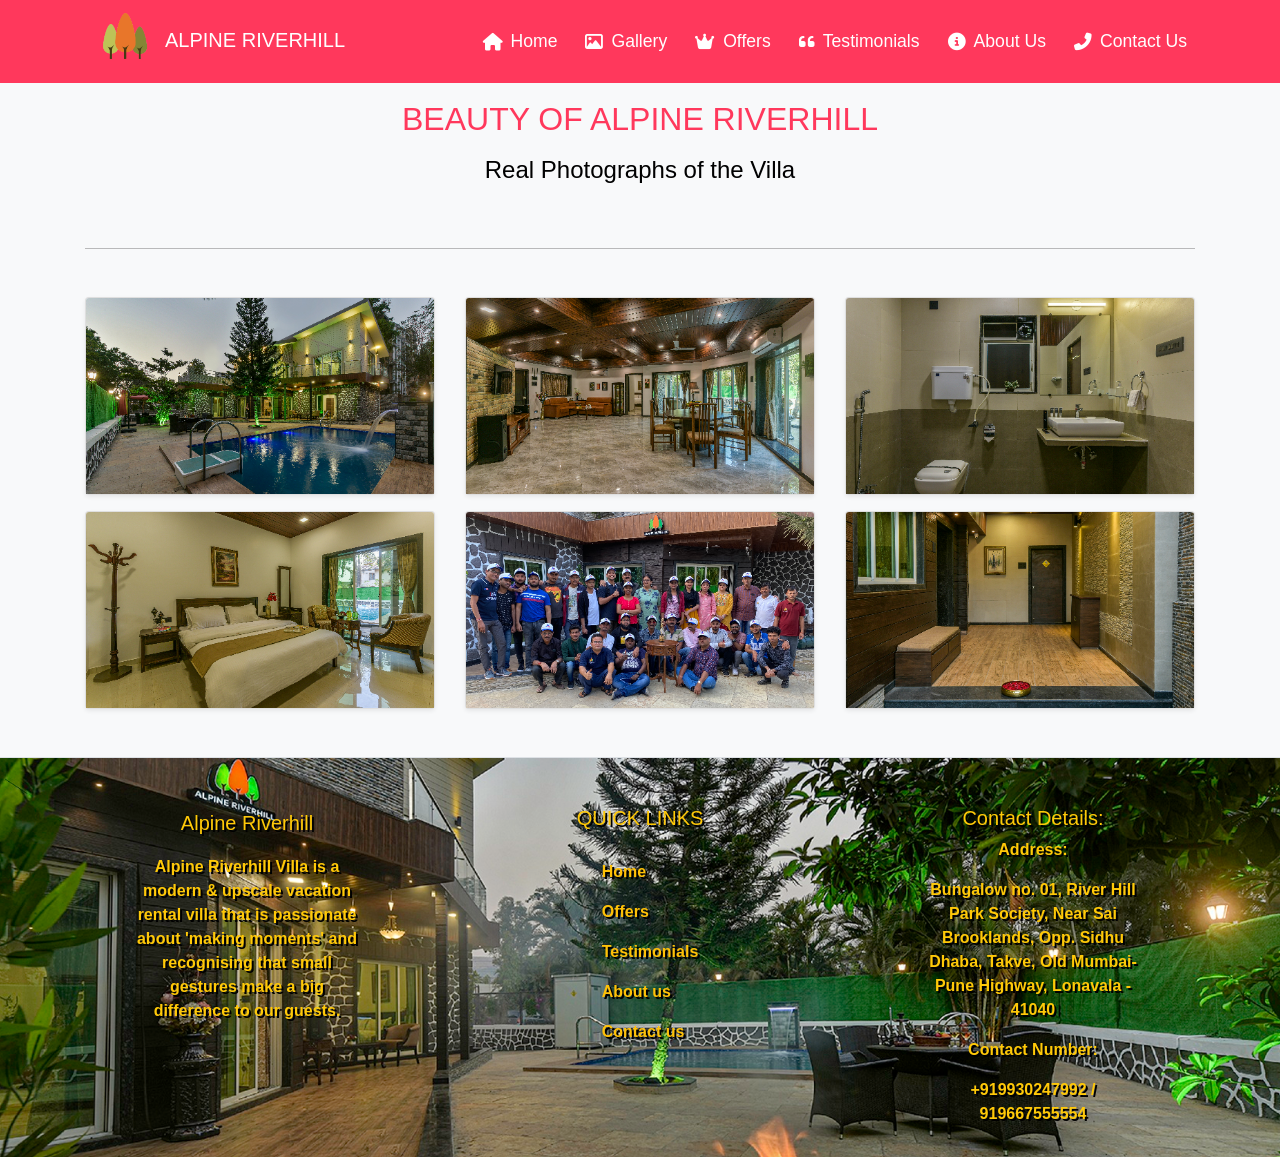
<file: Hertzsoft/html pages/photo.html>
<!DOCTYPE html>
<html lang="en">
<head>
    <meta charset="UTF-8">
    <meta http-equiv="X-UA-Compatible" content="IE=edge">
    <meta name="viewport" content="width=device-width, initial-scale=1.0">
    <title>Gallery: Alpine Riverhill - Luxary Villa</title>
    <link rel="shortcut icon" href="../assets/main-logo.png" type="image/x-icon">
    <link rel="stylesheet" href="https://cdnjs.cloudflare.com/ajax/libs/font-awesome/6.4.0/css/all.min.css" integrity="sha512-iecdLmaskl7CVkqkXNQ/ZH/XLlvWZOJyj7Yy7tcenmpD1ypASozpmT/E0iPtmFIB46ZmdtAc9eNBvH0H/ZpiBw==" crossorigin="anonymous" referrerpolicy="no-referrer" />
    <link href="https://cdn.jsdelivr.net/npm/bootstrap@5.3.0/dist/css/bootstrap.min.css" rel="stylesheet" integrity="sha384-9ndCyUaIbzAi2FUVXJi0CjmCapSmO7SnpJef0486qhLnuZ2cdeRhO02iuK6FUUVM" crossorigin="anonymous">
    <link rel="stylesheet" href="https://stackpath.bootstrapcdn.com/bootstrap/4.5.2/css/bootstrap.min.css">
    <link rel="stylesheet" href="../css pages/style.css">
    <link rel="stylesheet" href="../css pages/photo.css">
</head>
<body style="display: flex; flex-direction: column;"
class="d-flex h-100 text-center text-bg-light">
    <nav class="navbar navbar-expand-lg bg-body-danger fixed-top" id="navbar">
        <div class="container">
            <a style = "color: white;" class="navbar-brand " href="index.html"><img width = 80px src="../assets/main-logo.png" alt="main-logo">ALPINE RIVERHILL</a>
          <button class="navbar-toggler" type="button" data-bs-toggle="collapse" data-bs-target="#navbarNav" aria-controls="navbarNav" aria-expanded="false" aria-label="Toggle navigation">
            <span  class="navbar-toggler-icon"><i style = "color:white;" class="fa-solid fa-bars"></i></span>
          </button>
          <div class="collapse navbar-collapse" id="navbarNav">
            <ul class="navbar-nav ">
                <li  class="nav-item">
                <i style = "color: white;" class="fa-solid fa-house"></i>
                <a style = "color: white;" class="nav-link active " aria-current="page" href="index.html">Home</a>
              </li>
              <li class="nav-item">
                <i style = "color: white;" class="fa-regular fa-image"></i>
                <a style = "color: white;" class="nav-link active " aria-current="page" href="photo.html">Gallery</a>
              </li>
              <li class="nav-item">
                <i style = "color: white;" class="fa-solid fa-crown"></i>
                <a style = "color: white;" class="nav-link active"  href="offers.html">Offers</a>
              </li>
              <li class="nav-item">
                <i style = "color: white;" class="fa-solid fa-quote-left"></i>
                <a style = "color: white;" class="nav-link active"  href="testimonial.html">Testimonials</a>
              </li>
              <li class="nav-item">
                <i style = "color: white;" class="fa-solid fa-circle-info"></i>
                <a style = "color: white;" class="nav-link active"  href="about.html">About Us</a>
              </li>
              <li class="nav-item">
                <i style = "color: white;" class="fa-solid fa-phone-flip"></i>
                <a style = "color: white;" class="nav-link active"  href="contact.html">Contact Us</a>
              </li>
            </ul>
          </div>
        </div>
      </nav>
      <main>
        <div class="container">
            <div  class="welcome-text">
              <h2>BEAUTY OF ALPINE RIVERHILL</h2>
              <h3 id = "black">Real Photographs of the Villa</h3>
            </div>  
            <br>
            <hr class="my-4">
            <br>
            <div class="row row-cols-1 row-cols-sm-2 row-cols-md-3 g-3">
              <div class="col">
                <div class="card shadow-sm">
                  <div class="img-zoom">
                      <img  class="bd-placeholder-img card-img-top img-fluid" width="100%" height="225" src="../assets/photo1.png"  alt="Exterior">
                      <div class="img-overlay">
                          <p>Exterior</p>
                        </div>
                  </div>
                 
                </div>
              </div>
              <div class="col">
                <div class="card shadow-sm">
                  <div class="img-zoom">
                      <img  class="bd-placeholder-img card-img-top img-fluid" width="100%" height="225" src="../assets/photo2.png"  alt="Living-room">
                      <div class="img-overlay">
                          <p>Living Room</p>
                        </div>
                  </div>
                </div>
              </div>
              <div class="col">
                <div class="card shadow-sm">
                  <div class="img-zoom">
                      <img  class="bd-placeholder-img card-img-top img-fluid" width="100%" height="225" src="../assets/photo3.png"  alt="Washroom">
                      <div class="img-overlay">
                          <p>Washrooms</p>
                        </div>
                  </div>
                  
                </div>
              </div>
      
              <div class="col">
                <div class="card shadow-sm">
                  <div class="img-zoom">
                  <img  class="bd-placeholder-img card-img-top img-fluid" width="100%" height="225" src="../assets/photo4.png"  alt="Bedroom">
                  <div class="img-overlay">
                      <p>Master Bedrooms</p>
                    </div>
              </div>
                </div>
              </div>
              <div class="col">
                <div class="card shadow-sm">
                  <div class="img-zoom">
                      <img  class="bd-placeholder-img card-img-top img-fluid" width="100%" height="225" src="../assets/photo5.png"  alt="Guests">
                      <div class="img-overlay">
                          <p>Guests</p>
                        </div>
                  </div>
                 
                </div>
              </div>
              <div class="col">
                <div class="card shadow-sm">
                  <div class="img-zoom">
                      <img  class="bd-placeholder-img card-img-top img-fluid" width="100%" height="225" src="../assets/photo6.png"  alt="Lobby">
                      <div class="img-overlay">
                          <p>Lobby & Passage</p>
                        </div>
                  </div>
                  
                </div>
              </div>
      
            </div>
          
          </div>
      </main>
      <footer class="row row-cols-1 row-cols-sm-2 row-cols-md-5 py-5 my-5 border-top">
        <div  style = "
        text-align: center;" class="col mb-3">
          <h5 style="margin-bottom: 20px; margin-top: 5px;" >Alpine Riverhill</h5>
          <p class="text-body-warning">Alpine Riverhill Villa is a modern & upscale vacation rental villa that is passionate about 'making moments' and recognising that small gestures make a big difference to our guests.</p>
        </div>
        <div  style = "display: flex;
        flex-direction: column; align-items:center;" class="col mb-3">
          <h5 style = "margin-bottom: 10px; margin-bottom: 30px;">QUICK LINKS</h5>
          <ul class="nav flex-column">
            <li  class="nav-item mb-3"><a href="index.html" class="nav-link p-0 text-warning link-light">Home</a></li>
            <li class="nav-item mb-3"><a href="offers.html" class="nav-link p-0 text-warning link-light">Offers</a></li>
            <li class="nav-item mb-3"><a href="testimonial.html" class="nav-link p-0 text-warning link-light">Testimonials</a></li>
            <li class="nav-item mb-3"><a href="about.html" class="nav-link p-0 text-warning link-light">About us</a></li>
            <li class="nav-item mb-3"><a href="contact.html" class="nav-link p-0 text-warning link-light">Contact us</a></li>
          </ul>
        </div>
    
        <div  style = "text-align: center;"class="col mb-3">
          <h5>Contact Details:</h5>
          <p>Address:</p>
          <p>Bungalow no. 01, River Hill Park Society, Near Sai Brooklands, Opp. Sidhu Dhaba, Takve, Old Mumbai-Pune Highway, Lonavala - 41040</p>
          <p>Contact Number:</p>
          <p><a style = "text-decoration: none; color: #ffc908;"href="tel:+917775094468">+919930247992 </a><a style = "text-decoration: none; color: #ffc908;"href="tel:+917775094468">/ 919667555554</a></p>
        </div>
        </footer>
    <script src="https://cdn.jsdelivr.net/npm/bootstrap@5.3.0/dist/js/bootstrap.bundle.min.js" integrity="sha384-geWF76RCwLtnZ8qwWowPQNguL3RmwHVBC9FhGdlKrxdiJJigb/j/68SIy3Te4Bkz" crossorigin="anonymous"></script>
    <script src="https://code.jquery.com/jquery-3.5.1.slim.min.js"></script>
    <script src="https://stackpath.bootstrapcdn.com/bootstrap/4.5.2/js/bootstrap.min.js"></script>
    <script src="../some js/nav.js"></script>
</body>
</html>
</file>
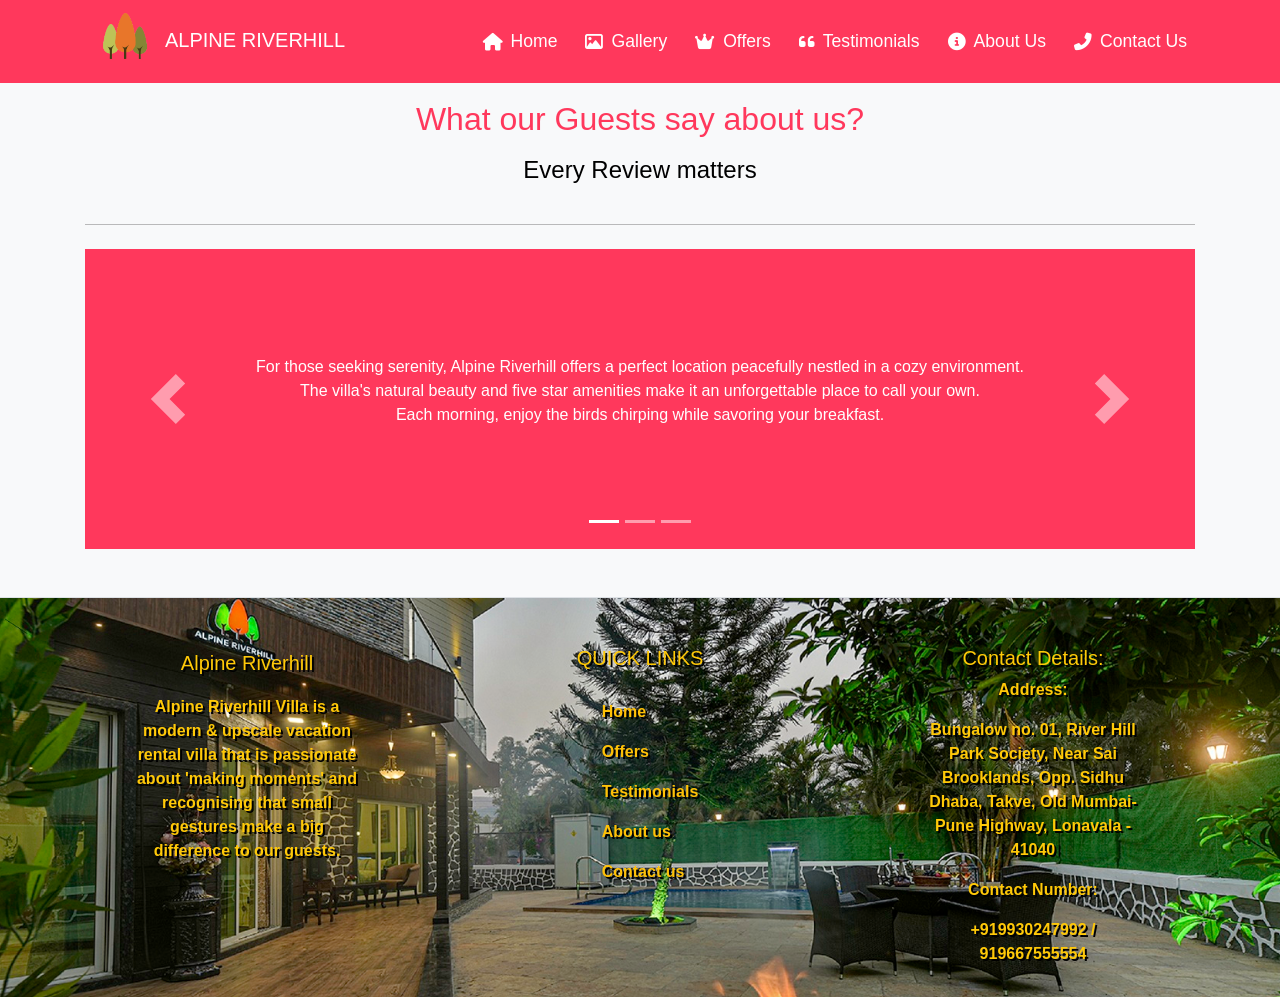
<file: Hertzsoft/html pages/testimonial.html>
<!DOCTYPE html>
<html lang="en">
<head>
    <meta charset="UTF-8">
    <meta http-equiv="X-UA-Compatible" content="IE=edge">
    <meta name="viewport" content="width=device-width, initial-scale=1.0">
    <title>Testimonials: Alpine Riverhill - Luxary Villa</title>
    <link rel="shortcut icon" href="../assets/main-logo.png" type="image/x-icon">
    <link rel="stylesheet" href="https://cdnjs.cloudflare.com/ajax/libs/font-awesome/6.4.0/css/all.min.css" integrity="sha512-iecdLmaskl7CVkqkXNQ/ZH/XLlvWZOJyj7Yy7tcenmpD1ypASozpmT/E0iPtmFIB46ZmdtAc9eNBvH0H/ZpiBw==" crossorigin="anonymous" referrerpolicy="no-referrer" />
    <link href="https://cdn.jsdelivr.net/npm/bootstrap@5.3.0/dist/css/bootstrap.min.css" rel="stylesheet" integrity="sha384-9ndCyUaIbzAi2FUVXJi0CjmCapSmO7SnpJef0486qhLnuZ2cdeRhO02iuK6FUUVM" crossorigin="anonymous">
    <link rel="stylesheet" href="https://stackpath.bootstrapcdn.com/bootstrap/4.5.2/css/bootstrap.min.css">
    <link rel="stylesheet" href="../css pages/style.css">
</head>
<body style="display: flex; flex-direction: column;"
class="d-flex h-100 text-center text-bg-light">
    <nav class="navbar navbar-expand-lg bg-body-danger fixed-top" id="navbar">
        <div class="container">
            <a style = "color: white;" class="navbar-brand " href="index.html"><img width = 80px src="../assets/main-logo.png" alt="main-logo">ALPINE RIVERHILL</a>
          <button class="navbar-toggler" type="button" data-bs-toggle="collapse" data-bs-target="#navbarNav" aria-controls="navbarNav" aria-expanded="false" aria-label="Toggle navigation">
            <span  class="navbar-toggler-icon"><i style = "color:white;" class="fa-solid fa-bars"></i></span>
          </button>
          <div class="collapse navbar-collapse" id="navbarNav">
            <ul class="navbar-nav ">
                <li  class="nav-item">
                <i style = "color: white;" class="fa-solid fa-house"></i>
                <a style = "color: white;" class="nav-link active " aria-current="page" href="index.html">Home</a>
              </li>
              <li class="nav-item">
                <i style = "color: white;" class="fa-regular fa-image"></i>
                <a style = "color: white;" class="nav-link active " aria-current="page" href="photo.html">Gallery</a>
              </li>
              <li class="nav-item">
                <i style = "color: white;" class="fa-solid fa-crown"></i>
                <a style = "color: white;" class="nav-link active"  href="offers.html">Offers</a>
              </li>
              <li class="nav-item">
                <i style = "color: white;" class="fa-solid fa-quote-left"></i>
                <a style = "color: white;" class="nav-link active"  href="testimonial.html">Testimonials</a>
              </li>
              <li class="nav-item">
                <i style = "color: white;" class="fa-solid fa-circle-info"></i>
                <a style = "color: white;" class="nav-link active"  href="about.html">About Us</a>
              </li>
              <li class="nav-item">
                <i style = "color: white;" class="fa-solid fa-phone-flip"></i>
                <a style = "color: white;" class="nav-link active"  href="contact.html">Contact Us</a>
              </li>
            </ul>
          </div>
        </div>
      </nav>
      <main>
        <div class="container">
            <div  class="welcome-text">
              <h2>What our Guests say about us?</h2>
              <h3 id = "black">Every Review matters</h3>
            </div>
            <hr class="my-4">
            <div  style = "background-color: #ff385c; height: 300px; display: flex; align-items: center; " id="carouselExampleIndicators" class="carousel slide">
              <div class="carousel-indicators">
                <button  type="button" data-bs-target="#carouselExampleIndicators" data-bs-slide-to="0" class="active" aria-current="true" aria-label="Slide 1"></button>
                <button type="button" data-bs-target="#carouselExampleIndicators" data-bs-slide-to="1" aria-label="Slide 2"></button>
                <button type="button" data-bs-target="#carouselExampleIndicators" data-bs-slide-to="2" aria-label="Slide 3"></button>
              </div>
              <div class="container">
              <div style = "text-align: center;color: white;" class="carousel-inner">
                <div class="carousel-item active">
                <p>
                  For those seeking serenity, Alpine Riverhill offers a perfect location peacefully nestled in a cozy environment.<br> The villa's natural beauty and five star amenities make it an unforgettable place to call your own.<br>Each morning, enjoy the birds chirping while savoring your breakfast.
                </p>
                </div>
                <div class="carousel-item">
                  <p>
                  
                    It is almost too easy to fall in love with the warm and welcoming ambience, great food, hospitality and aminities.While you'll have <br>no shortage of options,I recommend the tasty barbecue and sheesha by the poolside.Combine everything Alpine Riverhill <br> has to offer and you will have the recipe for an ideal vacation for family and friends alike.</p>
                </div>
                <div class="carousel-item">
                  <p>
                    You would never want to leave this tranquil getaway overlooking the mesmerizing tree cover.Alpine Riverhill, a luxury boutique villa,<br> embodies peace and serenity.It's elegant design blends into the surrounding vistas and landscapes. Enjoy the contemporary<br> comforts of this villa with hours spent relaxing on sun loungers and diving<br>into the refreshing waters of your own private swimming pool.                    </p>
                </div>
              </div>
            </div>
              <button class="carousel-control-prev" type="button" data-bs-target="#carouselExampleIndicators" data-bs-slide="prev">
                <span style = "width: 100px; height: 50px;" class="carousel-control-prev-icon" aria-hidden="true"></span>
                <span class="visually-hidden">Previous</span>
              </button>
              <button  class="carousel-control-next" type="button" data-bs-target="#carouselExampleIndicators" data-bs-slide="next">
                <span style = "width: 100px; height: 50px;" class="carousel-control-next-icon" aria-hidden="true"></span>
                <span class="visually-hidden">Next</span>
              </button>
            </div>
          </div>
      </main>
      <footer class="row row-cols-1 row-cols-sm-2 row-cols-md-5 py-5 my-5 border-top">
        <div  style = "
        text-align: center;" class="col mb-3">
          <h5 style="margin-bottom: 20px; margin-top: 5px;" >Alpine Riverhill</h5>
          <p class="text-body-warning">Alpine Riverhill Villa is a modern & upscale vacation rental villa that is passionate about 'making moments' and recognising that small gestures make a big difference to our guests.</p>
        </div>
        <div  style = "display: flex;
        flex-direction: column; align-items:center;" class="col mb-3">
          <h5 style = "margin-bottom: 10px; margin-bottom: 30px;">QUICK LINKS</h5>
          <ul class="nav flex-column">
            <li  class="nav-item mb-3"><a href="index.html" class="nav-link p-0 text-warning link-light">Home</a></li>
            <li class="nav-item mb-3"><a href="offers.html" class="nav-link p-0 text-warning link-light">Offers</a></li>
            <li class="nav-item mb-3"><a href="testimonial.html" class="nav-link p-0 text-warning link-light">Testimonials</a></li>
            <li class="nav-item mb-3"><a href="about.html" class="nav-link p-0 text-warning link-light">About us</a></li>
            <li class="nav-item mb-3"><a href="contact.html" class="nav-link p-0 text-warning link-light">Contact us</a></li>
          </ul>
        </div>
    
        <div  style = "text-align: center;"class="col mb-3">
          <h5>Contact Details:</h5>
          <p>Address:</p>
          <p>Bungalow no. 01, River Hill Park Society, Near Sai Brooklands, Opp. Sidhu Dhaba, Takve, Old Mumbai-Pune Highway, Lonavala - 41040</p>
          <p>Contact Number:</p>
          <p><a style = "text-decoration: none; color: #ffc908;"href="tel:+917775094468">+919930247992 </a><a style = "text-decoration: none; color: #ffc908;"href="tel:+917775094468">/ 919667555554</a></p>
        </div>
        </footer>
    <script src="https://cdn.jsdelivr.net/npm/bootstrap@5.3.0/dist/js/bootstrap.bundle.min.js" integrity="sha384-geWF76RCwLtnZ8qwWowPQNguL3RmwHVBC9FhGdlKrxdiJJigb/j/68SIy3Te4Bkz" crossorigin="anonymous"></script>
    <script src="https://code.jquery.com/jquery-3.5.1.slim.min.js"></script>
    <script src="https://stackpath.bootstrapcdn.com/bootstrap/4.5.2/js/bootstrap.min.js"></script>
    <script src="../some js/nav.js"></script>
</body>
</html>
</file>
<file: Hertzsoft/css pages/style.css>
html, body {margin: 0px; padding: 0px; width: 100%; height: 100%;}
.wrapper {
  margin: 0 auto;
  width: 100%;

}
.carousel-item img {width: 100%; height: 600px;}
.navbar {
    background-color: #ff385c;
    min-height: 80px;
    font-weight:500;
    font-size:1.1rem;
    /* width: 1110px; */
  }
  @media (min-width: 1000px) {

  .nav-item{
    /* border: 2px solid red; */
    margin-left:20px; 
    /* border:2px solid black; */
    display:flex; 
    align-items:center;
    color: white;
  }
  
    #navbarNav{
    display: flex;
    justify-content: end;
    /* /* border: 2px solid black; */
    }
    footer{
        display: flex; 
        justify-content: space-evenly; 
        height: 400px;
        margin-bottom: 0%;
        font-weight: 700;
        background-image: url('../assets/footer.jpg');
        background-size: cover;
        color: #ffc908;
        text-shadow: 2px 2px black;
       
       }
  }
  @media (max-width: 1000px){
    .nav-item{
        /* border: 2px solid red; */
        margin-left:20px; 
        /* border:2px solid black; */
        display:flex; 
       
        align-items:center;
        color: white;
      }
      footer{
        display: flex; 
        justify-content: space-evenly; 
        height: 750px;
        margin-bottom: 0%;
        font-weight: 700;
        background-image: url('../assets/footer.jpg');
        background-size: cover;
        color: #ffc908;
        text-shadow: 2px 2px black;
       
       }
       
  }
  li:hover{
    border: 1px solid rgb(208, 207, 207);
  
   }
   @media (max-width: 750px){
   .col{
        border-bottom: 1px solid white;
       }
   }
   .welcome-text{
    font-size: 1rem;
    margin-top:100px;
    height: 100px;
    width: 100%;
    /* border: 2px solid red; */
    text-align: center;
    color: #ff385c;
    font-family: sans-serif;
    font-style: light;

   }
   #black{
    /* border: 1px solid red; */
    font-weight: 400;
    padding-top:10px;
    color: black;
    font-size: 1.5rem;
  }
  
  @media (max-width: 600px) {
    .custom-iframe {
      margin-bottom:10px;
      height: 100%;
    }
  }

  @media (min-width: 600px) and (max-width: 990px) {
    .custom-iframe {
      margin-top:30px;
    }
  }
  @media (min-width: 1000px) {
    .custom-iframe {
      margin-bottom: 30px;
      border:2px solid black;
    }
  }
  @media (max-width: 600px) {
    .custom-column {
      margin-top:100px;
      height: 200px; /* Customize the height for small devices */
    }
  }
  
  @media (min-width: 600px) and (max-width: 990px) {
    .custom-column {
      height: 200px; /* Customize the height for medium devices */
    }
  }
  @media (min-width: 520px) and (max-width: 750px) {
    .custom-column {
      height: 300px; /* Customize the height for medium devices */
    }
  }
  @media (min-width: 200px) and (max-width: 300px) {
    .custom-column {
      height: 150px; /* Customize the height for medium devices */
      margin-top: 150px;
    }
  }
 
  .btn-shadow {
    box-shadow: 0px 4px 8px rgba(93, 37, 37, 0.753);
  }

  .btn-shadow:hover {
    box-shadow: 0px 4px 8px rgba(84, 27, 27, 0.969);
  }
  .carousel-caption {
    /* border:2px solid red; */
    display: flex;
    justify-content: center;
    align-items: flex-end;
    bottom: 0;
    width: 70%;
  }

  .caption-content {
    text-align: center;
    color: white;
    padding-bottom: 20px;
  }
  .navbar {
    transition: all 0.3s ease-in-out;
  }
  
  .navbar.scrolled {
    border-radius: 0 0 20% 20%;
    box-shadow: 0 0 20px rgba(0, 0, 0, 0.2);
  }
  .navbar-toggler {
    border-color: rgb(87, 87, 87); 
  }
  .my-4{
   background-color: black;
  }
</file>
<file: Hertzsoft/css pages/photo.css>
.img-zoom {
    overflow: hidden; 
    transition: transform 0.5s; 
  }
  
  .img-zoom:hover img {
    transform: scale(1.5); 
  }
  .img-zoom:hover img {
      transform: scale(1.5);
      filter: blur(1.5px); 
  }
  .img-overlay {
      position: absolute;
      top: 50%;
      left: 50%;
      transform: translate(-50%, -50%);
      color: rgb(255, 252, 252);
      font-size: 20px;
      font-weight: 600;
      text-shadow: 2px 2px black;
      text-align: center;
      opacity: 0;
      transition: opacity 0.3s;
  }
  
  .img-zoom:hover .img-overlay {
      opacity: 1;
  }
</file>
